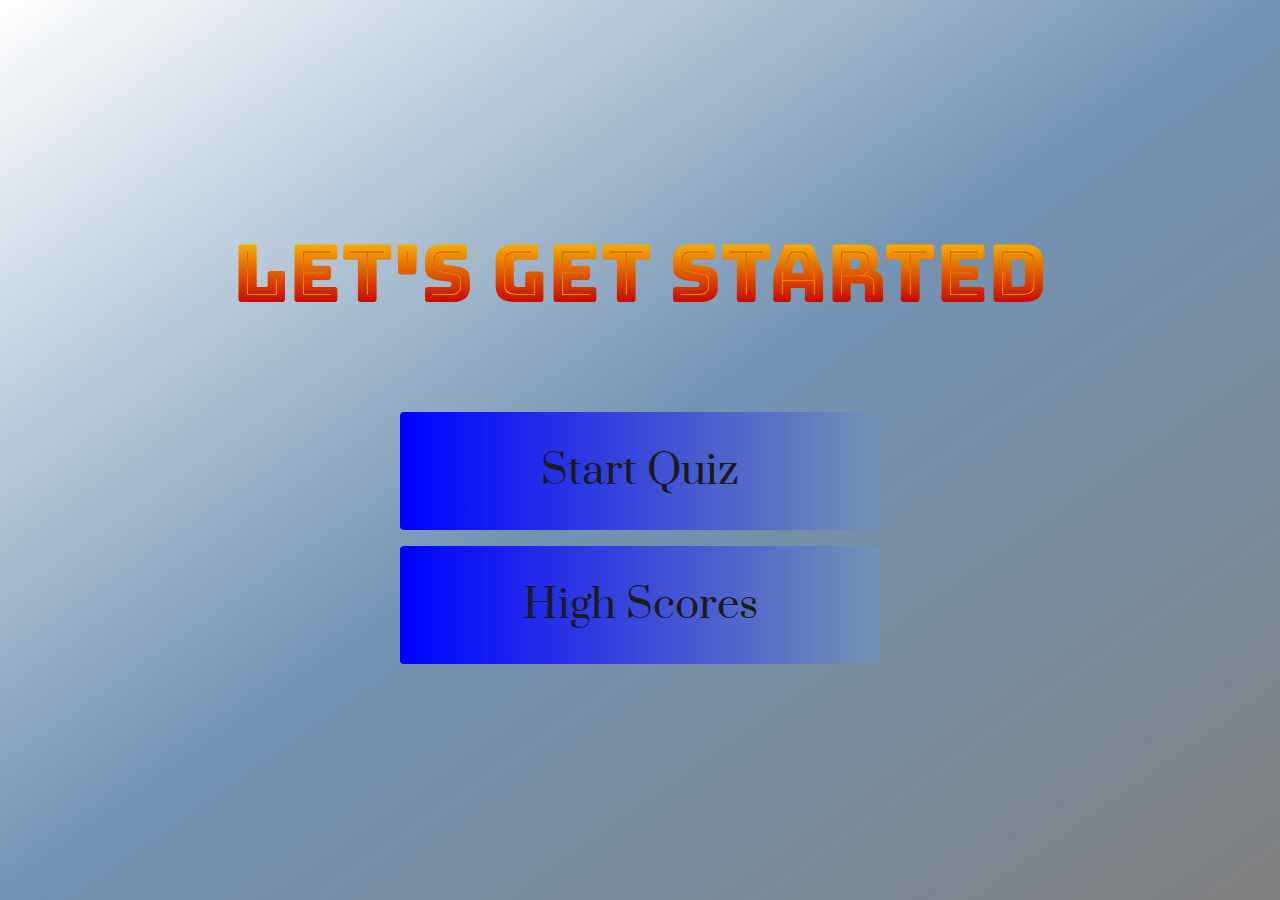
<file: index.html>
<!DOCTYPE html>
<html lang="en">
<head>
    <meta charset="UTF-8">
    <meta http-equiv="X-UA-Compatible" content="IE=edge">
    <meta name="viewport" content="width=device-width, initial-scale=1.0">
    <link rel="stylesheet" href="style.css">
    <link rel="preconnect" href="https://fonts.googleapis.com">
<link rel="preconnect" href="https://fonts.gstatic.com" crossorigin>
<link href="https://fonts.googleapis.com/css2?family=Bungee+Spice&display=swap" rel="stylesheet">
<link rel="preconnect" href="https://fonts.googleapis.com">
<link rel="preconnect" href="https://fonts.gstatic.com" crossorigin>
<link href="https://fonts.googleapis.com/css2?family=Prata&display=swap" rel="stylesheet">
    
    <title>Home Page</title>
</head>
<body>
    <div class="container">
        <div id="home" class="flex-column flex-center">
            <h1 class="font-bungee">Let's get started</h1>
            <a href="/quiz.html" class="btn">Start Quiz</a>
            <a href="/highscores.html" id="highscore-btn" class="btn">High Scores</a>
        </div>
    </div>
</body>
</html>
</file>
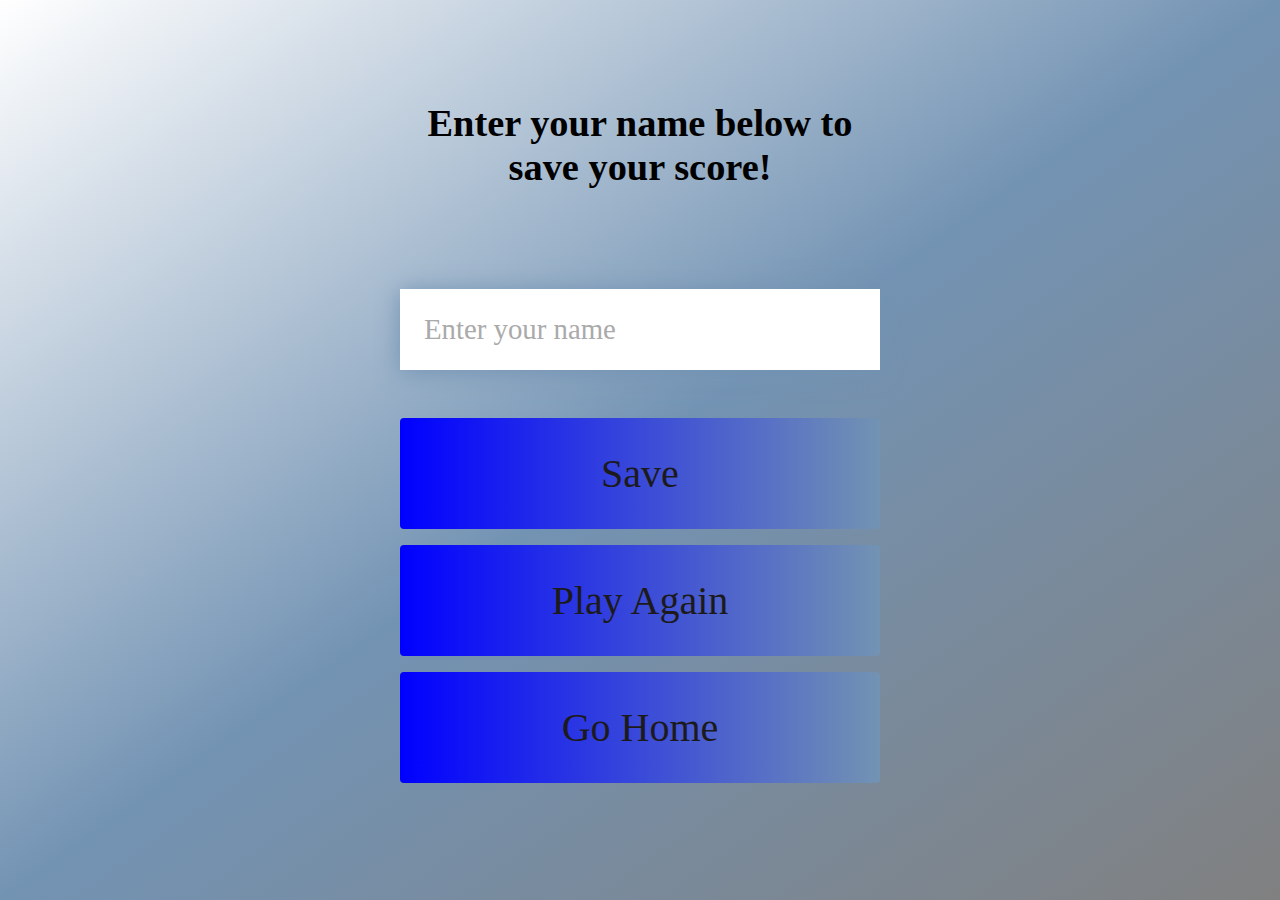
<file: end.html>
<!DOCTYPE html>
<html lang="en">
<head>
    <meta charset="UTF-8">
    <meta http-equiv="X-UA-Compatible" content="IE=edge">
    <meta name="viewport" content="width=device-width, initial-scale=1.0">
    <title>End</title>
    <link rel="stylesheet" href="style.css">
</head>
<body>
    <div class="container">
        <div id="end" class="flex-center flex-column">
            <h1 id="finalScore">0</h1>
            <form class="end-form-container">
                <h2 id="end-text"> Enter your name below to save your score!</h2>
                <input type="text" name="name" id="username" placeholder="Enter your name">
                <button class="btn" id="saveScoreBtn" type="submit" onclick="saveHighScore(event)" disabled>Save</button>
            </form>
            <a href="/quiz.html" class="btn">Play Again</a>
            <a href="/" class="btn">Go Home<i class="fas fa-home"></i></a>
        </div>
    </div>
    <script src="end.js"></script>
</body>
</html>
</file>
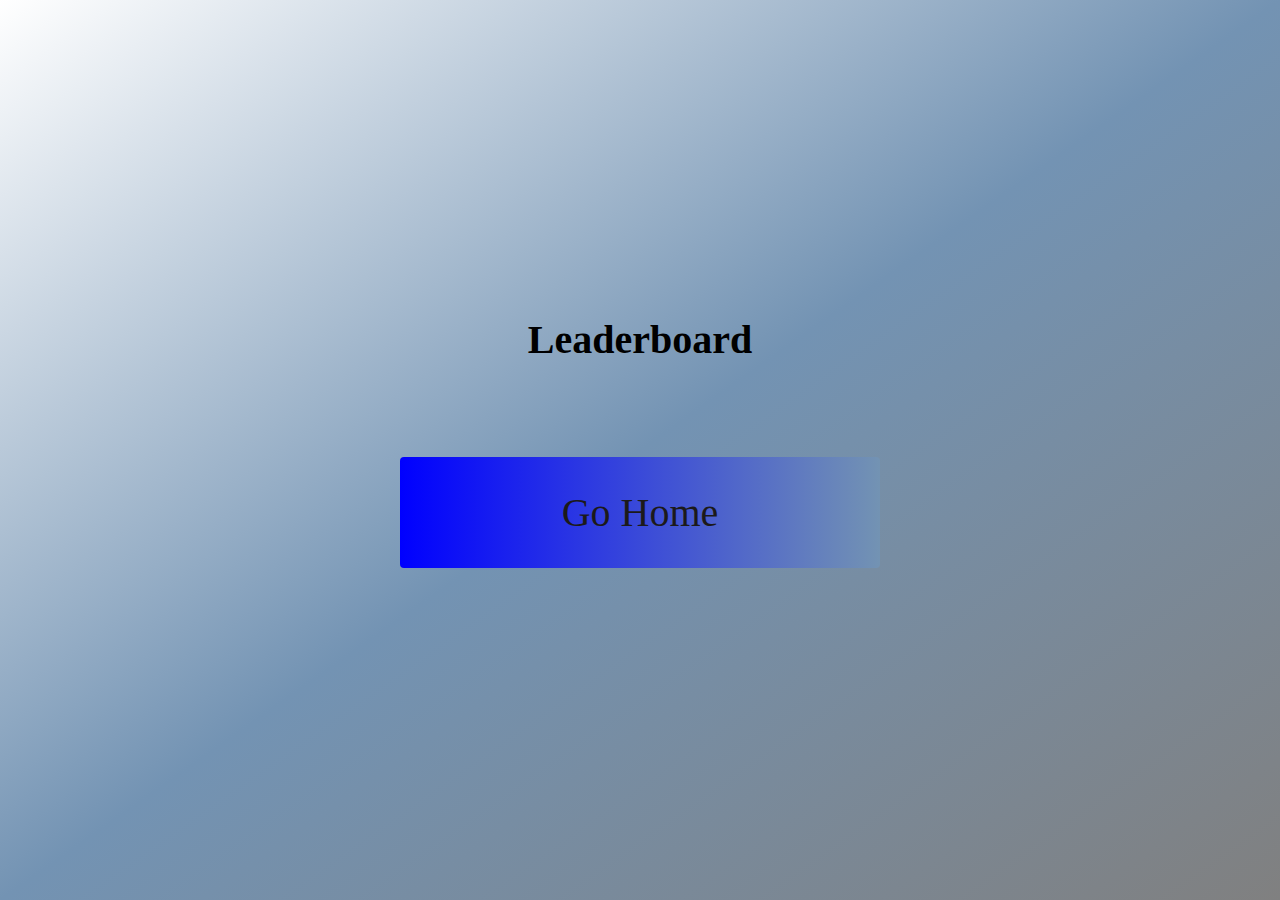
<file: highscores.html>
<!DOCTYPE html>
<html lang="en">
<head>
    <meta charset="UTF-8">
    <meta http-equiv="X-UA-Compatible" content="IE=edge">
    <meta name="viewport" content="width=device-width, initial-scale=1.0">
    <title>High Scores</title>
    <link rel="stylesheet" href="style.css">
    <link rel="stylesheet" href="highscores.css">
</head>
<body>
    <div class="container">
        <div id="highScores" class="flex-center flex-column">
            <h1 id="finalScore">Leaderboard</h1>
            <ul id="highScoresList"></ul>
            <a href="/" class="btn">Go Home</a>
        </div>


    </div>
    <script src="highscores.js"></script>
</body>
</html>
</file>
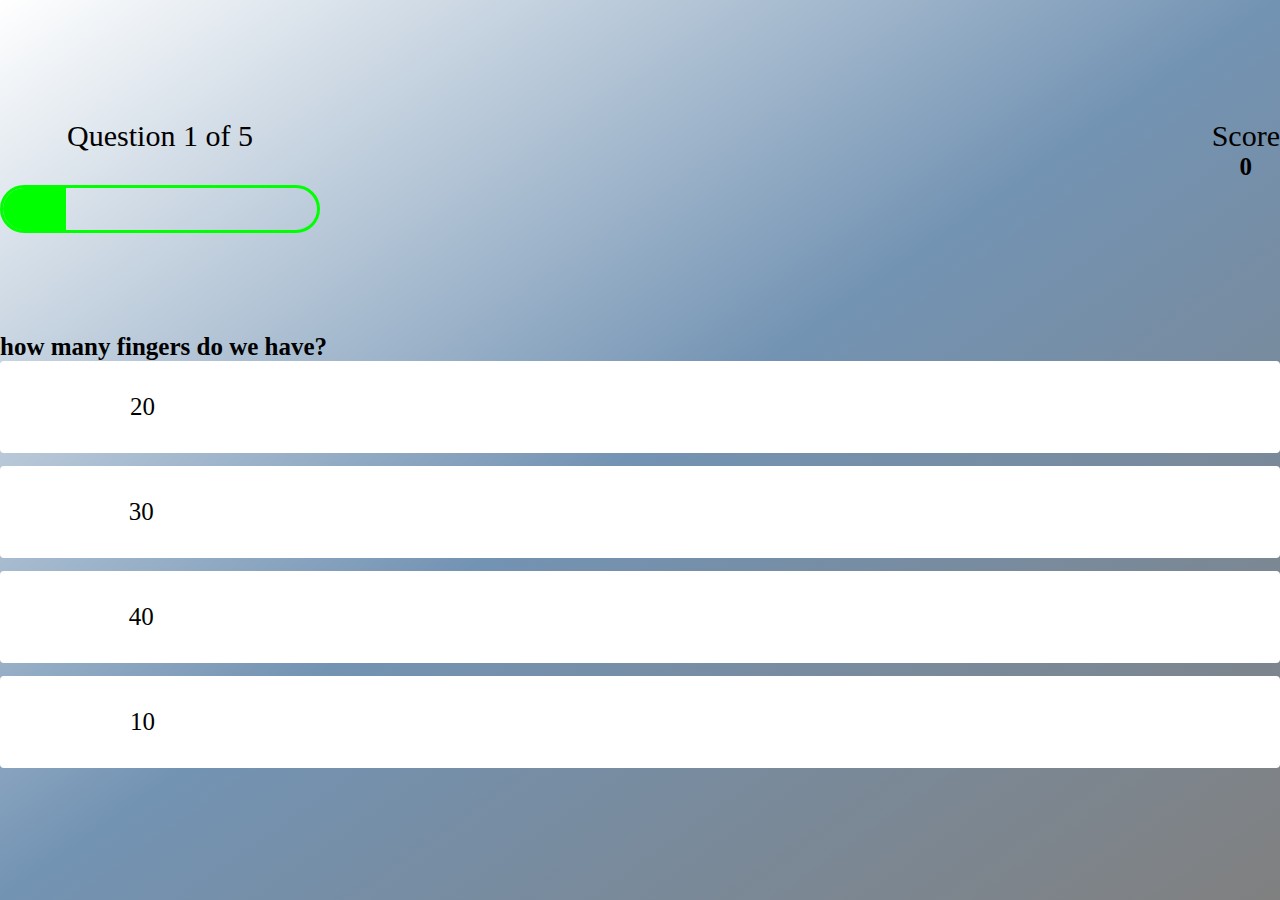
<file: quiz.html>
<!DOCTYPE html>
<html lang="en">
<head>
    <meta charset="UTF-8">
    <meta http-equiv="X-UA-Compatible" content="IE=edge">
    <meta name="viewport" content="width=device-width, initial-scale=1.0">
    <title>Quiz Page</title>
    <link rel="stylesheet" href="style.css">
    <link rel="stylesheet" href="quiz.css">
</head>
<body>
    <div class="container">
        <div id="game" class="justify-center flex-column">
            <div id="hud">
                <div class="hud-item">
                    <p id="progressText" class="hud-prefix">
                        Question
                    </p>
                    <div id="progressBar">
                        <div id="progressBarFull"></div>
                    </div>
                </div>
                <div class="hud-item">
                    <p class="hud-prefix">
                        Score
                    </p>
                    <h1 class="hud-main-text" id="score">
                        0
                    </h1>
                </div>
            </div>
            <h1 id="question">What is the answer to this question?</h1>
            <div class="choice-container">
                <p class="choice-prefix">A</p>
                <p class="choice-text" data-number="1">Choice 1</p>
            </div>
            <div class="choice-container">
                <p class="choice-prefix">B</p>
                <p class="choice-text" data-number="2">Choice 2</p>
            </div>
            <div class="choice-container">
                <p class="choice-prefix">C</p>
                <p class="choice-text" data-number="3">Choice 3</p>
            </div>
            <div class="choice-container">
                <p class="choice-prefix">D</p>
                <p class="choice-text" data-number="4">Choice 4</p>
            </div>
        </div>
    </div>   
    <script src="quiz.js"></script> 
</body>
</html>
</file>
<file: style.css>
:root {
    background: linear-gradient(to left top, gray,#7393B3,white);
    background-attachment: fixed;
}

* {
    box-sizing: border-box;
    margin: 0;
    padding: 0;
    font-size: 25px; 
    font-family: 'Prata', serif;
} 
.font-bungee {
    font-family: 'Bungee Spice', cursive;
    margin-bottom: 86.4px;
    font-size: 80px;
}


h2 {
    font-size: 30px;
    margin-bottom: 480px;
}

.container {
    width: 100vw;
    height: 100vh;
    display: flex;
    justify-content: center;
    align-items: center;
    max-width: 1280rem;
    margin: 0 auto;
    padding: 32px;
}

.flex-column {
    display: flex;
    flex-direction: column;
}

.flex-center {
    justify-content: center;
    align-items: center;
}

.justify-center {
    justify-content: center;
}

.text-center {
    text-align: center;
}

.hidden {
    display: none;
}

.btn {
    font-family: 'Prata', serif !important;
    font-size: 40px;
    padding: 32px 0;
    width: 480px;
    text-align: center;
    margin-bottom: 16px;
    text-decoration: none;
    color:rgb(28, 26,26);
    background: linear-gradient(90deg, blue 0%, #7393B3 100%);
    border-radius: 4px;
}

.btn:hover {
    cursor: pointer;
    box-shadow: 0 6.4px 22.4px 0 rgba(8,114,244,0.6);
    transition: transfrom 150ms;
    transform: scale(1.03);
}
.btn[disabled]:hover {
    cursor: not-allowed;
    box-shadow: none;
    transform: none;
}

/* End Page CSS */

.end-form-container {
    width: 100%;
    display: flex;
    flex-direction: column;
    align-items: center;
    max-width: 480px;
    /* max-height: 1000px; */

}

input {
    margin-bottom: 16px;
    width: 320px;
    padding: 24px;
    font-size: 28.8px;
    border: none;
    box-shadow: 0 1.6px 22.4px 0  #7393B3;
}

input::placeholder {
    color: #AAA;
}

#username {
    margin-bottom: 48px;
    width: 100%;
    outline: none;
}

#end-text {
   margin-bottom: 100px;
    font-size: 38.4px;
    color: black;
    text-align: center;
}
#saveScoreBtn {
border: none;
}
</file>
<file: highscores.css>
#highScoresList {
    list-style: none;
    margin-bottom: 64px;
}

.high-score {
    font-size: 44.8px;
    margin-bottom: 70px;
}

#finalScore {
    padding-bottom: 30px;
    font-size: 40px;
}
</file>
<file: quiz.css>
.choice-container{
    display: flex;
    margin-bottom: 12.8px;
    width: 100%;
    border-radius: 4px;
    background: white;
    font-size: 48px;
    min-width: 1280px;
}

.choice-container:hover{
    cursor: pointer;
    box-shadow: 0 6.4px 22.4px 0 white;
    transform: scale(1.02);
    transform: transform 100ms;
}

.choice-prefix {
    padding: 32px 40px;
    color: white;
}

.choice-text {
    padding: 32px;
    width:100%;
}

.correct {
    background: linear-gradient(32deg, lime 0%, lime 100%);
}

.incorrect {
    background: linear-gradient(32deg, red 0%, red 100%);
}

/* Heads up display */

#hud {
    display: flex;
    justify-content: space-between;
    padding-bottom: 100px;
}

.hud-prefix {
    text-align: center;
    font-size: 30px;
}

.hud-main-text {
    text-align: center;

}

#progressBar {
    width: 320px;
    height: 48px;
    border: 3.2px solid lime;
    margin-top: 32px;
    border-radius: 50px;
    overflow: hidden;
}

#progressBarFull {
    height: 100%;
    background: lime;
    width: 0%;
}


@media screen and (max-width: 768px) {
    .choice-container {
        min-width: 40rem;
    }
}
</file>
